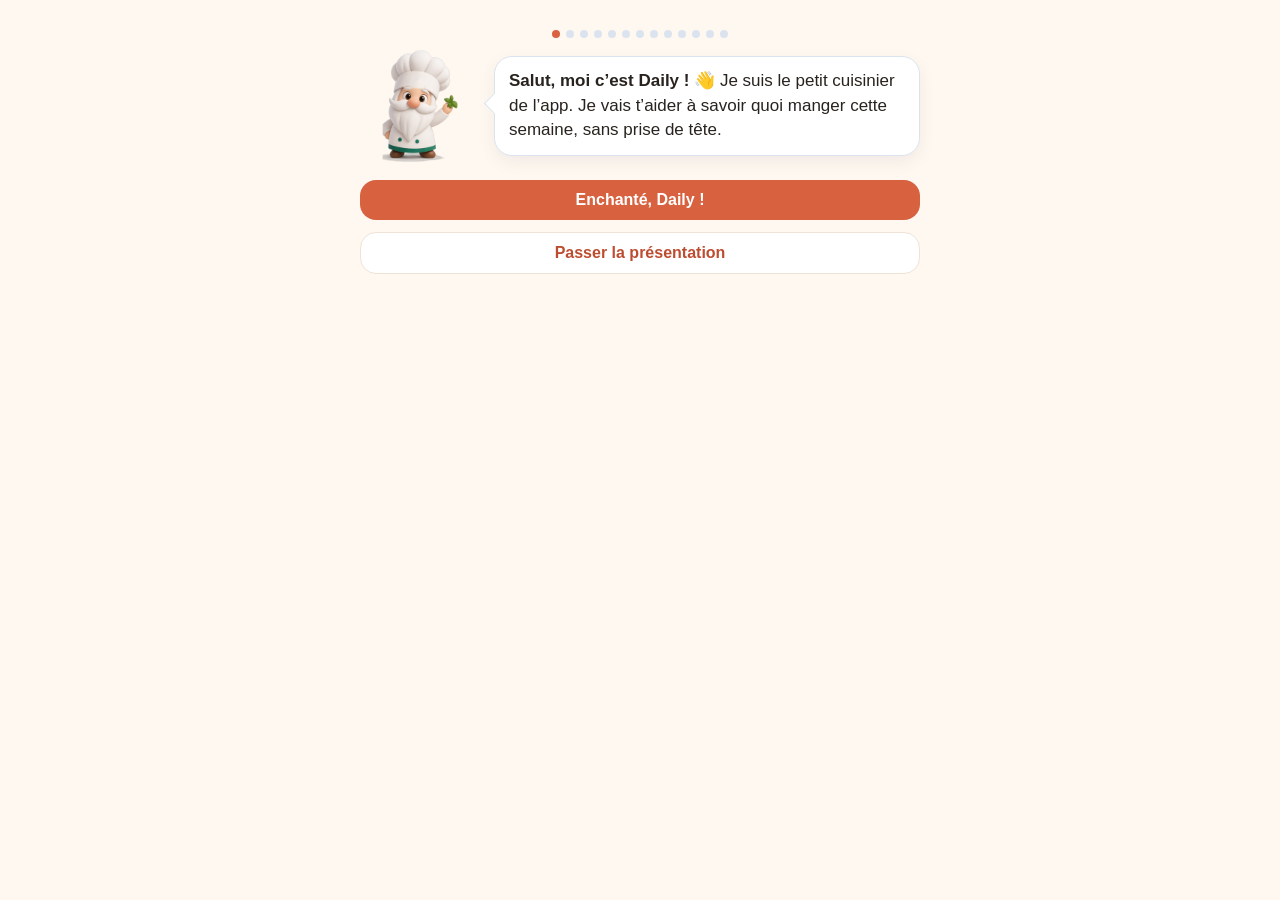
<file: index.html>
<!doctype html><html lang="fr"><head><meta charset="utf-8"><meta name="viewport" content="width=device-width,initial-scale=1,viewport-fit=cover"><meta name="theme-color" content="#D8613F"><title>SwipeRepas 6.3.0</title><link rel="icon" href="./assets/icons/icon-32.png?v=6300"><link rel="manifest" href="./manifest.webmanifest"><link rel="apple-touch-icon" href="./assets/icons/icon-180.png?v=6300"><meta name="apple-mobile-web-app-capable" content="yes"><meta name="apple-mobile-web-app-status-bar-style" content="default"><link rel="stylesheet" href="./css/app.css?v=6300"><link rel="stylesheet" href="./css/ui6.css?v=6300"><link rel="stylesheet" href="./css/health.css?v=6300"></head><body><main id="app"><div class="daily-loading"><img class="daily-fig bob" src="./assets/daily/conseils/daily-conseils.png?v=6300" alt="Daily, le gnome cuisinier"><p>Daily feuillette ses livres de recettes…</p></div></main><button id="installPwa" class="install-pwa" hidden>📲 Installer Swipe Repas</button><script src="./js/app.js?v=6300"></script><script src="./js/ui6.js?v=6300"></script><script src="./js/health-templates.js?v=6300"></script><script src="./js/health.js?v=6300"></script></body></html>
</file>
<file: css/app.css>
:root{--green:#059669;--green2:#10b981;--mint:#d1fae5;--ink:#17202a;--muted:#64748b;--border:#dbe4ee;--coral:#ff6b5f;--amber:#f59e0b;--bg:#f8fafc}*{box-sizing:border-box}body{margin:0;font-family:Segoe UI,Arial,sans-serif;color:var(--ink);background:linear-gradient(145deg,#fffaf2,#f4fff9);min-height:100vh}button,input,select,textarea{font:inherit}button{cursor:pointer}#app{max-width:980px;margin:auto;padding:24px 20px 120px}.brand{display:flex;gap:15px;align-items:center}.brand img{width:58px}.muted{color:var(--muted)}.eyebrow{font-size:12px;font-weight:900;color:var(--green);letter-spacing:.08em}.panel,.swipe-card,.plan-card,.search-card,.stock-card{background:#fff;border:1px solid var(--border);border-radius:22px;padding:18px;box-shadow:0 10px 30px #0f172a0f;margin:14px 0}.grid2{display:grid;grid-template-columns:1fr 1fr;gap:14px}.field{display:grid;gap:7px}.field label{font-weight:800}.field input,.field select,.field textarea,.shop-row input{padding:12px;border:1px solid var(--border);border-radius:12px;background:#fff;min-width:0}.btn,.chip,.choice{border:0;border-radius:13px;padding:11px 14px;font-weight:800}.btn{background:var(--green);color:#fff}.btn.secondary,.chip,.choice{background:#fff;color:var(--ink);border:1px solid var(--border)}.wide{width:100%}.actions,.chips{display:flex;gap:8px;flex-wrap:wrap}.choice.on,.chip.on{background:var(--mint);border-color:var(--green)}.nav{position:fixed;bottom:0;left:0;right:0;background:#fff;border-top:1px solid var(--border);display:flex;justify-content:center;z-index:10;overflow-x:auto}.nav button{padding:11px 13px;border:0;background:#fff;white-space:nowrap}.nav button.on{color:var(--green);font-weight:900}.home-actions{display:grid;grid-template-columns:1fr 1fr;gap:12px}.home-choice{padding:20px;border-radius:18px;border:1px solid var(--border);background:#fff;text-align:left}.home-choice.primary{background:linear-gradient(135deg,#ecfdf5,#fff)}.home-choice span{font-size:30px;display:block}.home-choice b,.home-choice small{display:block}.swipe-card{padding:0;overflow:hidden;text-align:center}.swipe-visual{height:330px;background:#eef2f7}.swipe-visual img{width:100%;height:100%;object-fit:cover}.swipe-body{padding:20px}.swipe-actions{display:flex;justify-content:center;gap:48px}.round{width:72px;height:72px;border-radius:50%;font-size:30px;background:#fff;border:3px solid}.phase{text-align:center}.plan-card{display:grid;grid-template-columns:120px 1fr;gap:14px}.plan-thumb{height:110px;border-radius:16px;overflow:hidden;background:#eee}.plan-thumb img,.search-img img{width:100%;height:100%;object-fit:cover}.danger{color:#be123c!important}.search-card{display:grid;grid-template-columns:95px 1fr;gap:14px}.search-img{height:88px;border-radius:14px;overflow:hidden;background:#eee}.shop-row{display:grid;grid-template-columns:28px 1fr 100px 75px 38px;gap:7px;align-items:center;margin:8px 0}.shop-row.done{opacity:.55}.shop-row.done input:not([type=checkbox]){text-decoration:line-through}.stock-card{display:grid;grid-template-columns:1fr auto auto;align-items:center;gap:10px;padding:12px;margin:8px 0}.toast{position:fixed;top:18px;left:50%;transform:translateX(-50%);background:#17202a;color:#fff;padding:12px 18px;border-radius:999px;z-index:99;max-width:90%;text-align:center}.modal{position:fixed;inset:0;background:#0008;z-index:30;overflow:auto;padding:20px}.sheet{max-width:760px;margin:auto;background:#fff;border-radius:22px;padding:20px}.hero{width:100%;height:270px;object-fit:cover;border-radius:16px}.step{display:grid;grid-template-columns:34px 1fr;gap:10px;padding:12px;border:1px solid var(--border);border-radius:14px;margin:8px 0}.step>span{width:32px;height:32px;border-radius:50%;background:var(--mint);display:grid;place-items:center;font-weight:900}.short-box{background:#111827;color:#fff;border-radius:18px;padding:18px;margin-top:14px}.cook-step{font-size:20px;line-height:1.45;padding:24px;border-radius:18px;background:#ecfdf5}.notice{background:#fff7ed;border:1px solid #fed7aa;padding:13px;border-radius:14px}.empty{text-align:center;padding:35px}.progress{height:8px;background:#e5e7eb;border-radius:10px;overflow:hidden}.progress i{display:block;height:100%;background:var(--green)}@media(max-width:700px){#app{padding:16px 12px 108px}.grid2,.home-actions{grid-template-columns:1fr}.swipe-visual{height:250px}.plan-card{grid-template-columns:90px 1fr}.plan-thumb{height:90px}.shop-row{grid-template-columns:24px 1fr 65px 56px 32px}.shop-row input{padding:8px 5px;font-size:12px}.nav button{font-size:12px;padding:10px 8px}}

.slide-nav{display:flex;justify-content:space-between;gap:12px;margin-top:18px}.day-block{background:#ffffff80;border:1px solid var(--border);border-radius:24px;padding:14px;margin:16px 0}.empty-slot{opacity:.65}.manual-item{display:flex;justify-content:space-between;align-items:center;gap:12px;padding:10px;border-bottom:1px solid var(--border)}

/* 5.19 candidate GitHub: Shorts video postponed; stable features kept. */

.swipe-backbar{display:flex;justify-content:flex-start;margin:4px 0 10px}.swipe-backbar .btn{min-width:110px}

/* 5.20.0 - verification Je cuisine maintenant */
.validation-row{display:grid;grid-template-columns:minmax(0,1fr) auto;gap:7px 12px;align-items:center;padding:12px;border:1px solid var(--border);border-radius:14px;margin:9px 0}.validation-row small{grid-column:1/-1;color:var(--muted)}.validation-row.ok{background:#ecfdf5;border-color:#a7f3d0}.validation-row.miss{background:#fff7ed;border-color:#fed7aa}

.check-actions,.confirm-stock{display:flex;gap:8px;flex-wrap:wrap;margin-top:6px}.validation-row .check-actions,.validation-row .sub-zone,.validation-row .confirm-stock{grid-column:1/-1}.confirm-stock input,.confirm-stock select{padding:10px;border:1px solid var(--border);border-radius:10px}.sub-zone{margin-top:8px;padding-top:8px;border-top:1px dashed #fed7aa}

/* 5.22 mobile swipe + PWA */
.swipe-card{touch-action:pan-y;user-select:none;-webkit-user-select:none;transition:transform .18s ease,opacity .18s ease,box-shadow .18s ease;will-change:transform}.swipe-card.swipe-like{box-shadow:0 14px 38px #10b98155}.swipe-card.swipe-nope{box-shadow:0 14px 38px #ff6b5f55}.install-pwa{position:fixed;right:14px;bottom:76px;z-index:25;border:0;border-radius:999px;padding:12px 16px;background:#17202a;color:#fff;font-weight:900;box-shadow:0 10px 30px #0003}@media(max-width:700px){.swipe-card{touch-action:pan-y}.round{width:64px;height:64px}.install-pwa{bottom:70px;right:10px}}

.plan-thumb{position:relative}.plan-img-change{position:absolute;right:8px;top:8px;width:38px;height:38px;border:0;border-radius:50%;background:rgba(255,255,255,.94);box-shadow:0 2px 10px #0003;font-size:18px;cursor:pointer}.swipe-backbar{display:flex;justify-content:flex-start;margin-bottom:8px}

.sub-preview{display:grid;gap:4px;padding:9px 11px;margin:8px 0;background:#eefaf1;border-radius:12px}.sub-preview small{display:block}.shop-rayon h2{margin-top:0}.shop-rayon{margin-bottom:12px}

/* 5.28.0 Daily */.daily-row{display:flex;gap:12px;align-items:flex-end;margin:12px 0}.daily-fig{width:92px;flex:0 0 auto}.bubble{position:relative;background:#fff;border:1px solid var(--border);border-radius:18px;padding:12px 14px;box-shadow:0 6px 18px #0f172a0f;line-height:1.45}.bubble:before{content:'';position:absolute;left:-8px;bottom:18px;width:14px;height:14px;background:#fff;border-left:1px solid var(--border);border-bottom:1px solid var(--border);transform:rotate(45deg)}.daily-screen{max-width:560px;margin:0 auto}.daily-screen .daily-fig{width:120px}.daily-body{display:grid;gap:12px}.daily-body .chip{font-size:15px}.dots{display:flex;gap:6px;justify-content:center;margin:6px 0 4px}.dots span{width:8px;height:8px;border-radius:50%;background:var(--border)}.dots span.on{background:var(--green)}.dnav{justify-content:space-between;margin-top:6px}.stepper{display:flex;align-items:center;justify-content:center;gap:24px}.round.small{width:52px;height:52px;font-size:24px;border-color:var(--green)}.big{font-size:40px}.center{text-align:center}.daily-loading{display:grid;place-items:center;gap:10px;min-height:60vh;text-align:center;color:var(--muted)}.daily-loading .daily-fig{width:150px}.bob{animation:bob 1.6s ease-in-out infinite}@keyframes bob{0%,100%{transform:translateY(0) rotate(-2deg)}50%{transform:translateY(-8px) rotate(2deg)}}@media(prefers-reduced-motion:reduce){.bob{animation:none}}
.daily-hero{display:flex;align-items:center;gap:14px;margin:8px 0 14px}.daily-fig.hero{width:min(46vw,240px);margin-left:-10px}.daily-hero .bubble{font-size:17px}.daily-hero .bubble:before{left:-8px;bottom:auto;top:40%}.topbar{display:flex;align-items:center;margin:-8px 0 6px}.toplogo{display:flex;align-items:center;gap:8px;border:0;background:none;padding:4px 0;font-weight:900;color:var(--ink)}.toplogo img{width:34px;height:34px;border-radius:9px}
.daily-timer{position:fixed;right:10px;bottom:62px;z-index:30;display:flex;align-items:flex-end;gap:4px;pointer-events:none;max-width:78vw}.daily-timer img{width:86px;flex:0 0 auto}.bd-bubble{position:relative;background:#fff;border:2.5px solid #17202a;border-radius:20px;padding:9px 12px;font-size:15px;line-height:1.35;box-shadow:3px 3px 0 #17202a;margin-bottom:46px;max-width:260px}.bd-bubble:after{content:'';position:absolute;right:-14px;bottom:14px;border-width:9px 0 9px 15px;border-style:solid;border-color:transparent transparent transparent #17202a}.bd-bubble:before{content:'';position:absolute;right:-9px;bottom:16px;border-width:7px 0 7px 11px;border-style:solid;border-color:transparent transparent transparent #fff;z-index:1}.bd-bubble.ring{background:#fff7d6;font-size:16px}
.kid-row{display:grid;grid-template-columns:1fr auto 34px auto;align-items:center;gap:10px;background:#fff;border:1px solid var(--border);border-radius:14px;padding:8px 12px}.kid-row b{text-align:center;font-size:20px}.round.tiny{width:38px;height:38px;font-size:20px;border:2px solid var(--green);border-radius:50%;background:#fff}

.gloss{background:none;border:0;padding:0;font:inherit;color:inherit;text-decoration:underline dotted var(--green);text-underline-offset:3px;cursor:help}
.gloss-inline{color:var(--green);font-size:.9em}
.hist-row{display:flex;justify-content:space-between;align-items:center;gap:10px;padding:8px 0;border-top:1px solid var(--border)}
.hist-row span{font-size:22px}.chips.small .chip{font-size:13px;padding:4px 9px}

.astuce{background:#fff6e0;border-radius:10px;padding:7px 10px;margin:6px 0 2px;font-size:.92em}

/* 5.40.0 fêtes */.astuce{display:flex;gap:8px;align-items:flex-start}.astuce-prof{width:34px;flex:0 0 auto;margin-top:-2px}.fete{background:linear-gradient(180deg,#fff8ec,#fff)}.fete h3{margin:14px 0 6px;font-size:1rem}.fete-row{display:grid;grid-template-columns:34px 1fr;column-gap:8px;width:100%;text-align:left;background:#fff;border:1px solid var(--border);border-radius:12px;padding:8px 10px;margin:5px 0;color:var(--ink)}.fete-row span{grid-row:span 2;font-size:24px;align-self:center}.fete-row small{color:var(--muted)}
.fete-idees summary{cursor:pointer;font-weight:800;padding:8px 0;color:var(--green)}
.variantes{display:flex;flex-wrap:wrap;gap:6px;align-items:center;margin:8px 0}
.cons{margin:10px 0;background:#eef6ff;border-radius:10px;padding:8px 10px}.cons summary{cursor:pointer}.cons ul{margin:6px 0 4px 18px;padding:0}.rep-row{display:flex;gap:6px;align-items:center;justify-content:center;flex-wrap:wrap;margin:6px 0}.pot-line{display:flex;gap:6px;align-items:center;flex-wrap:wrap;margin:4px 0 10px;font-size:.95em}.reste{margin:2px 0 4px;font-size:.9em}.chip.on{background:var(--green);color:#fff}
.adapte{background:#f1ecff;border-radius:10px;padding:8px 10px;margin:8px 0}
.geste-video{margin:6px 0}.geste-video summary{cursor:pointer;font-weight:700;color:var(--green)}.geste-video video{width:100%;max-width:320px;border-radius:14px;margin-top:6px;display:block}
.n-dots{display:flex;gap:6px;margin:-4px 0 10px}.n-dots span{flex:1;height:6px;border-radius:4px;background:var(--border)}.n-dots span.on{background:var(--green)}.n-big .chip{font-size:1.02em;padding:10px 14px}.n-group{margin:12px 0 4px;font-size:.95em;color:var(--muted)}.n-more summary{cursor:pointer;font-weight:700;margin:12px 0;color:var(--green)}
.ing-row p{display:flex;gap:8px;align-items:center;margin:6px 0}.ing-row p span{flex:1}.ing-more{border:0;background:#f1ecff;border-radius:10px;padding:4px 8px;cursor:pointer}.ing-panel{background:#fbf8ff;border-radius:12px;padding:8px 10px;margin:4px 0 10px}
.swipe-ings{margin-top:8px}.swipe-ings .chips{margin-top:4px}
.prep-plat{border-top:1px solid var(--border);padding:8px 0}.prep-plat details summary{cursor:pointer;color:var(--green);font-size:.9em}.prep-ordre li,.prep-etiq li{margin:6px 0}.prep-etiq{padding-left:18px}
.tip{margin:10px 0;background:#fff6e5;border-radius:10px;padding:8px 10px;line-height:1.4}
.slot-row{display:flex;flex-wrap:wrap;gap:6px;margin:6px 0 2px}.slot-row .chip{font-size:.82em;padding:4px 10px}.slot-add{border-style:dashed;opacity:.85}
</file>
<file: css/ui6.css>
/* SwipeRepas 6.0.0 — palette Terracotta (posée par-dessus app.css) */
:root{--t:#D8613F;--td:#BD4D31;--tom:#C94C3B;--cr:#FFF8F1;--mou:#E5B94B;--oli:#68705A;--gl:#DFF2F7;--tx:#29231F;--li:#EFE3D6;
 --green:#D8613F;--green-dark:#BD4D31;--brand:#D8613F;--bg:#FFF8F1;--text:#29231F}
body{background:var(--cr);color:var(--tx)}
.btn{background:var(--t);border-color:var(--t);color:#fff;border-radius:16px}
.btn:hover{background:var(--td)}
.btn.secondary{background:#fff;color:var(--td);border:1.5px solid var(--li)}
.chip{border-radius:999px;border:1.5px solid var(--li);background:#fff;color:var(--tx)}
.chip.on,.chip.active{background:var(--t);color:#fff;border-color:var(--t)}
.muted{color:#7a6d63}.small,.small6{font-size:.85rem}.center{text-align:center}.center-block{display:block;margin:10px auto}
.h6{font-size:1.5rem;margin:.4rem 0}
/* Barre du haut et navigation */
.top6{display:flex;justify-content:space-between;align-items:center;padding:10px 14px}
.toplogo{display:flex;align-items:center;gap:8px;background:none;border:0;font-weight:800;color:var(--td);font-size:1.05rem}
.toplogo img{width:30px;height:30px;border-radius:9px}
.top6-search{background:#fff;border:1.5px solid var(--li);border-radius:50%;width:40px;height:40px}
.nav6{position:fixed;left:0;right:0;bottom:0;display:flex;background:#fff;border-top:1px solid var(--li);padding:6px 4px calc(6px + env(safe-area-inset-bottom));z-index:30}
.nav6 button{flex:1;background:none;border:0;font-size:.72rem;color:#8b7d72;display:flex;flex-direction:column;align-items:center;gap:2px}
.nav6 button span{font-size:1.25rem}.nav6 button.on{color:var(--t);font-weight:800}
main#app{padding-bottom:90px}
/* Daily */
.daily-tip{display:flex;gap:10px;align-items:center;background:var(--gl);border-radius:18px;padding:10px 12px;margin:12px 0}
.daily-tip .daily-fig{width:58px;height:58px;object-fit:contain;flex:none;border-radius:50%;background:var(--cr)}
.daily-tip p{margin:0;font-size:.93rem}.daily-tip.small .daily-fig{width:44px;height:44px}
.daily-tip .btn{margin-top:8px}
/* Accueil */
.home6{padding:14px 16px}
.brand6{display:flex;align-items:center;gap:8px;font-weight:800;color:var(--td);font-size:1.1rem}
.brand6 img{width:32px;height:32px;border-radius:9px}
.hello6{display:flex;align-items:center;gap:12px;margin:18px 0 8px}
.daily-hero6{width:120px;height:120px;object-fit:contain;border-radius:50%;background:#fff}
.hello6 h1{margin:0;font-size:1.7rem}.hello6 p{margin:2px 0 0;font-size:1.1rem}
.actions6{display:grid;gap:12px;margin:16px 0}.actions6.two{grid-template-columns:1fr 1fr}
.act6{display:grid;grid-template-columns:48px 1fr;grid-template-rows:auto auto;align-items:center;text-align:left;background:#fff;border:1.5px solid var(--li);border-radius:20px;padding:16px;color:var(--tx);column-gap:10px}
.act6 span{grid-row:1/3;font-size:1.8rem}.act6 b{font-size:1.05rem;text-transform:uppercase;letter-spacing:.02em}.act6 small{color:#7a6d63}
.act6:first-child{background:var(--t);border-color:var(--t);color:#fff}.act6:first-child small{color:#fde3d8}
.actions6.two .act6{grid-template-columns:1fr;text-align:center;padding:22px;background:#fff;color:var(--tx);border-color:var(--li)}
.actions6.two .act6.on{border-color:var(--t);color:var(--td);box-shadow:0 0 0 2px var(--t) inset}
/* Profil */
.sec6{background:#fff;border-radius:16px;margin:10px 0;border:1.5px solid var(--li)}
.sec6>summary{padding:14px 16px;font-weight:700;cursor:pointer;list-style:none}
.sec6>summary::after{content:'›';float:right;transition:.2s}.sec6[open]>summary::after{transform:rotate(90deg)}
.sec6>div{padding:0 16px 14px}
.row6{display:flex;justify-content:space-between;align-items:center;gap:10px;padding:8px 0;border-bottom:1px solid #f5ece3}
.stepper{display:flex;align-items:center;gap:10px}.stepper button{width:34px;height:34px;border-radius:50%;border:1.5px solid var(--li);background:var(--cr);font-size:1.1rem}
.seg6{display:inline-flex;background:#f6ebe0;border-radius:999px;padding:3px;flex-wrap:wrap}
.seg6 button{border:0;background:none;padding:7px 12px;border-radius:999px;font-size:.88rem;color:var(--tx)}
.seg6 button.on{background:var(--t);color:#fff;font-weight:700}
/* Prep meal */
.prep6{padding:12px 16px}.eyebrow6{color:var(--td);font-weight:800;text-transform:uppercase;font-size:.8rem;margin:0}
.base6{background:#fff;border-radius:24px;overflow:hidden;box-shadow:0 6px 20px rgba(41,35,31,.08)}
.base6-img img{width:100%;height:220px;object-fit:cover;display:block}
.base6 h1{margin:12px 16px 0;font-size:1.4rem}.base6>p{margin:4px 16px}
.ideas6{display:grid;grid-template-columns:repeat(3,1fr);gap:8px;padding:8px 12px 16px}
.ideas6 div{text-align:center;font-size:.78rem}.ideas6 img{width:100%;aspect-ratio:1;object-fit:cover;border-radius:12px}
.swipe-actions{display:flex;justify-content:center;gap:40px;margin:18px 0}
.round{width:66px;height:66px;border-radius:50%;border:0;font-size:1.6rem;box-shadow:0 4px 14px rgba(0,0,0,.12)}
.round.no{background:#fff;color:var(--tom)}.round.yes{background:var(--t);color:#fff}
/* Swipe */
.acc6{margin:0 0 4px;color:#7a6d63}
.meta6{display:flex;flex-wrap:wrap;gap:10px;align-items:center;font-size:.86rem;color:#5d5249;margin:6px 0}
.flake{background:var(--gl);border:0;border-radius:50%;width:32px;height:32px;flex:none}
/* Planning */
.plan6{padding:8px 14px}.weeks6{display:flex;justify-content:space-between;align-items:center;gap:8px}
.days6{display:flex;gap:6px;overflow-x:auto;padding:10px 0}
.days6 button{flex:1;min-width:44px;background:#fff;border:1.5px solid var(--li);border-radius:14px;padding:6px 2px;font-size:.78rem;display:flex;flex-direction:column;align-items:center;color:var(--tx)}
.days6 button small{font-size:1rem;font-weight:700}.days6 button.has{border-color:#f0b9a4}
.days6 button.on{background:var(--t);color:#fff;border-color:var(--t)}
.dayhead6{display:flex;justify-content:space-between;align-items:center}.dayhead6 h2{margin:6px 0}
.day6{background:#fff;border-radius:18px;border:1.5px solid var(--li)}
.meal6{display:flex;flex-wrap:wrap;align-items:center;border-bottom:1px solid #f5ece3;padding:4px 10px 4px 0}
.meal6:last-child{border-bottom:0}
.meal6-main{flex:1;display:flex;gap:10px;align-items:center;background:none;border:0;text-align:left;padding:10px 0 10px 12px;color:var(--tx)}
.meal6-ico{font-size:1.3rem}.meal6-txt{display:flex;flex-direction:column}
.meal6-txt small{color:#8b7d72;font-size:.75rem}.meal6-txt i{font-style:normal;color:#7a6d63;font-size:.82rem}
.meal6-more{flex-basis:100%;padding:0 12px 10px}.meal6-info{font-size:.86rem;color:#5d5249}.meal6-info p{margin:4px 0}
.gain6{text-align:center;color:var(--oli);font-size:.88rem}
.plan6-actions{display:flex;flex-wrap:wrap;gap:8px;margin:14px 0}
.add6{background:#fff;border-radius:16px;padding:10px;margin-top:8px}
.empty6{text-align:center}
/* Fiche recette */
.sheet6{padding-bottom:20px}.sheet6 h1{margin:12px 0 0;font-size:1.45rem}
.close6{position:sticky;top:6px;float:right;z-index:3;width:38px;height:38px;border-radius:50%;border:0;background:#fff;box-shadow:0 2px 8px rgba(0,0,0,.15)}
.sheet6 .hero{width:100%;max-height:260px;object-fit:cover;border-radius:20px}
.tabs6{display:flex;border-bottom:1.5px solid var(--li);margin:10px 0}
.tabs6 button{flex:1;background:none;border:0;padding:10px;font-weight:600;color:#8b7d72;border-bottom:3px solid transparent}
.tabs6 button.on{color:var(--t);border-color:var(--t)}
.ings6{display:flex;flex-direction:column}
.ing6{display:grid;grid-template-columns:1fr auto 18px;gap:10px;align-items:center;background:none;border:0;border-bottom:1px solid #f5ece3;padding:12px 2px;text-align:left;color:var(--tx);font-size:.98rem}
.ing6 b{color:#5d5249;font-weight:600}.ing6 i{font-style:normal;color:#b9a99b}.ing6.on b,.ing6.on i{color:var(--t)}
.nut6{display:grid;grid-template-columns:repeat(4,1fr);gap:6px;text-align:center}
.nut6 div{background:var(--cr);border-radius:12px;padding:8px 2px}.nut6 b{display:block}.nut6 small{font-size:.72rem;color:#7a6d63}
.bar6{display:flex;justify-content:space-around;margin:12px 0}
.bar6 button{background:none;border:0;display:flex;flex-direction:column;align-items:center;font-size:1.3rem;color:var(--tx)}
.bar6 small{font-size:.75rem;color:#7a6d63}
.cons6>div{padding:10px 0;border-bottom:1px solid #f5ece3}.cons6 p{margin:4px 0 0;font-size:.92rem}
.btn.wide{width:100%}
</file>
<file: css/health.css>
/* SwipeRepas 6.1.0 — fiche Santé & tolérances (palette Terracotta de ui6.css) */
.health6{padding:6px 2px 20px}
.health6 .h2h{font-size:1.1rem;margin:22px 0 8px}.health6 .h3h{font-size:.95rem;margin:16px 0 6px;color:#7a6d63}
.hnote{background:#fff;border-left:4px solid var(--mou);border-radius:12px;padding:10px 12px;font-size:.88rem;line-height:1.45;margin:10px 0}
.hsearch{width:100%;padding:13px 14px;border:1.5px solid var(--li);border-radius:14px;background:#fff;font-size:1rem;margin:4px 0 8px}
.hcond{display:flex;justify-content:space-between;align-items:center;gap:10px;flex-wrap:wrap;padding:10px 0;border-bottom:1px solid var(--li)}
.hcond small{display:block;color:#7a6d63}.hcond.off{opacity:.55}
.hrow{display:grid;grid-template-columns:1fr auto;gap:2px 10px;width:100%;text-align:left;background:#fff;border:1.5px solid var(--li);border-radius:14px;padding:12px 14px;margin:6px 0;color:var(--tx);min-height:52px}
.hrow small{grid-column:1/-1;color:#7a6d63}.hname{font-weight:700}
.hpill{font-size:.75rem;font-weight:800;border-radius:999px;padding:3px 9px;background:var(--li);white-space:nowrap}
.hpill.s-TOLERATED{background:#e3f1df;color:#3d6b34}.hpill.s-LIMIT{background:#fbefd2;color:#8a6412}.hpill.s-AVOID{background:#fde3d8;color:var(--td)}.hpill.s-STRICT_EXCLUSION{background:var(--tom);color:#fff}
.hdemo{font-style:normal;font-size:.7rem;font-weight:800;background:var(--gl);border-radius:999px;padding:2px 8px;vertical-align:middle}
.hdanger{color:var(--tom)!important;margin-top:18px}
.hask{background:var(--gl);border-radius:16px;padding:12px;margin:12px 0}.hask p{margin:0 0 8px}
.hcustom{display:flex;align-items:center;gap:8px;margin-top:8px}.hcustom input{width:70px;padding:10px;border:1.5px solid var(--li);border-radius:10px}
.hwarn{background:#fde3d8;color:var(--td);border-radius:10px;padding:6px 10px;font-size:.85rem;margin:0 0 8px}
.hentry{margin:14px 0}
.hswipe{max-width:460px;margin:0 auto}
.hcard{position:relative;display:grid;place-items:center;align-content:center;gap:6px;min-height:300px;background:#fff;border:1.5px solid var(--li);border-radius:26px;box-shadow:0 12px 30px #29231f14;text-align:center;touch-action:none;user-select:none;-webkit-user-select:none;transition:transform .15s ease;margin:10px 0 18px;padding:20px}
.hcard h2{font-size:2rem;margin:0;text-transform:capitalize}
.hcard[data-dir=right]{box-shadow:0 12px 34px #68705a55}.hcard[data-dir=left]{box-shadow:0 12px 34px #d8613f55}.hcard[data-dir=up]{box-shadow:0 12px 34px #c94c3b77}
.hcard-up{position:absolute;top:12px;font-size:.75rem;color:#b3a69b}
.hbtns{display:grid;grid-template-columns:1fr 1fr 1fr;gap:8px}
.hb{border-radius:16px;padding:14px 6px;font-weight:800;border:1.5px solid var(--li);background:#fff;color:var(--tx);min-height:56px}
.hb.ok{border-color:var(--oli);color:#3d6b34}.hb.nope{border-color:var(--t);color:var(--td)}.hb.excl{background:var(--tom);border-color:var(--tom);color:#fff}
.health6 .seg6,.sheet .seg6{flex-wrap:nowrap;flex:none}.health6 .seg6 button,.sheet .seg6 button{white-space:nowrap}
.hpanel{background:var(--cr);border:1.5px solid var(--li);border-radius:14px;padding:10px 12px;margin:8px 0;font-size:.9rem;line-height:1.45}.hpanel p{margin:4px 0}
.hlist{margin:6px 0 10px;padding-left:18px}.hlist li{margin:4px 0}.hlist small{color:#7a6d63}
.hsrc{margin-top:6px;font-size:.8rem}.hsrc a{display:block;color:var(--td);margin-top:3px;word-break:break-word}
.hsug{display:block;color:var(--td);font-weight:700;margin-top:2px}
.hcond{display:block}.hcondtop{display:flex;justify-content:space-between;gap:8px}.hcond .actions{margin:8px 0 4px}
.hsugbtn{margin-top:10px}
.hpill.s-FAVOR{background:#dcefd6;color:#2f6a2a}
.hfav{background:#e6f2df;color:#2f6a2a;border-radius:10px;padding:6px 10px;font-size:.85rem;margin:0 0 8px}
.hev{display:inline-block;background:#fbefd2;color:#8a6412;border-radius:999px;padding:2px 10px;font-size:.78rem;font-weight:800;margin:0 0 4px}
.hbtns{grid-template-columns:1fr 1fr}
.hb.fav{border-color:#5f8f4e;color:#2f6a2a;background:#f1f8ec}
.hcard-down{position:absolute;bottom:12px;font-size:.75rem;color:#b3a69b}
.hcook{border-top:1px solid var(--li);margin-top:10px;padding-top:6px}
.hcookn{background:#e6f2df;border-radius:12px;padding:8px 10px}
.hcook{border-top:1px solid var(--li);margin-top:10px;padding-top:6px}
.hcookn{background:#e6f2df;border-radius:12px;padding:8px 10px}
</file>
